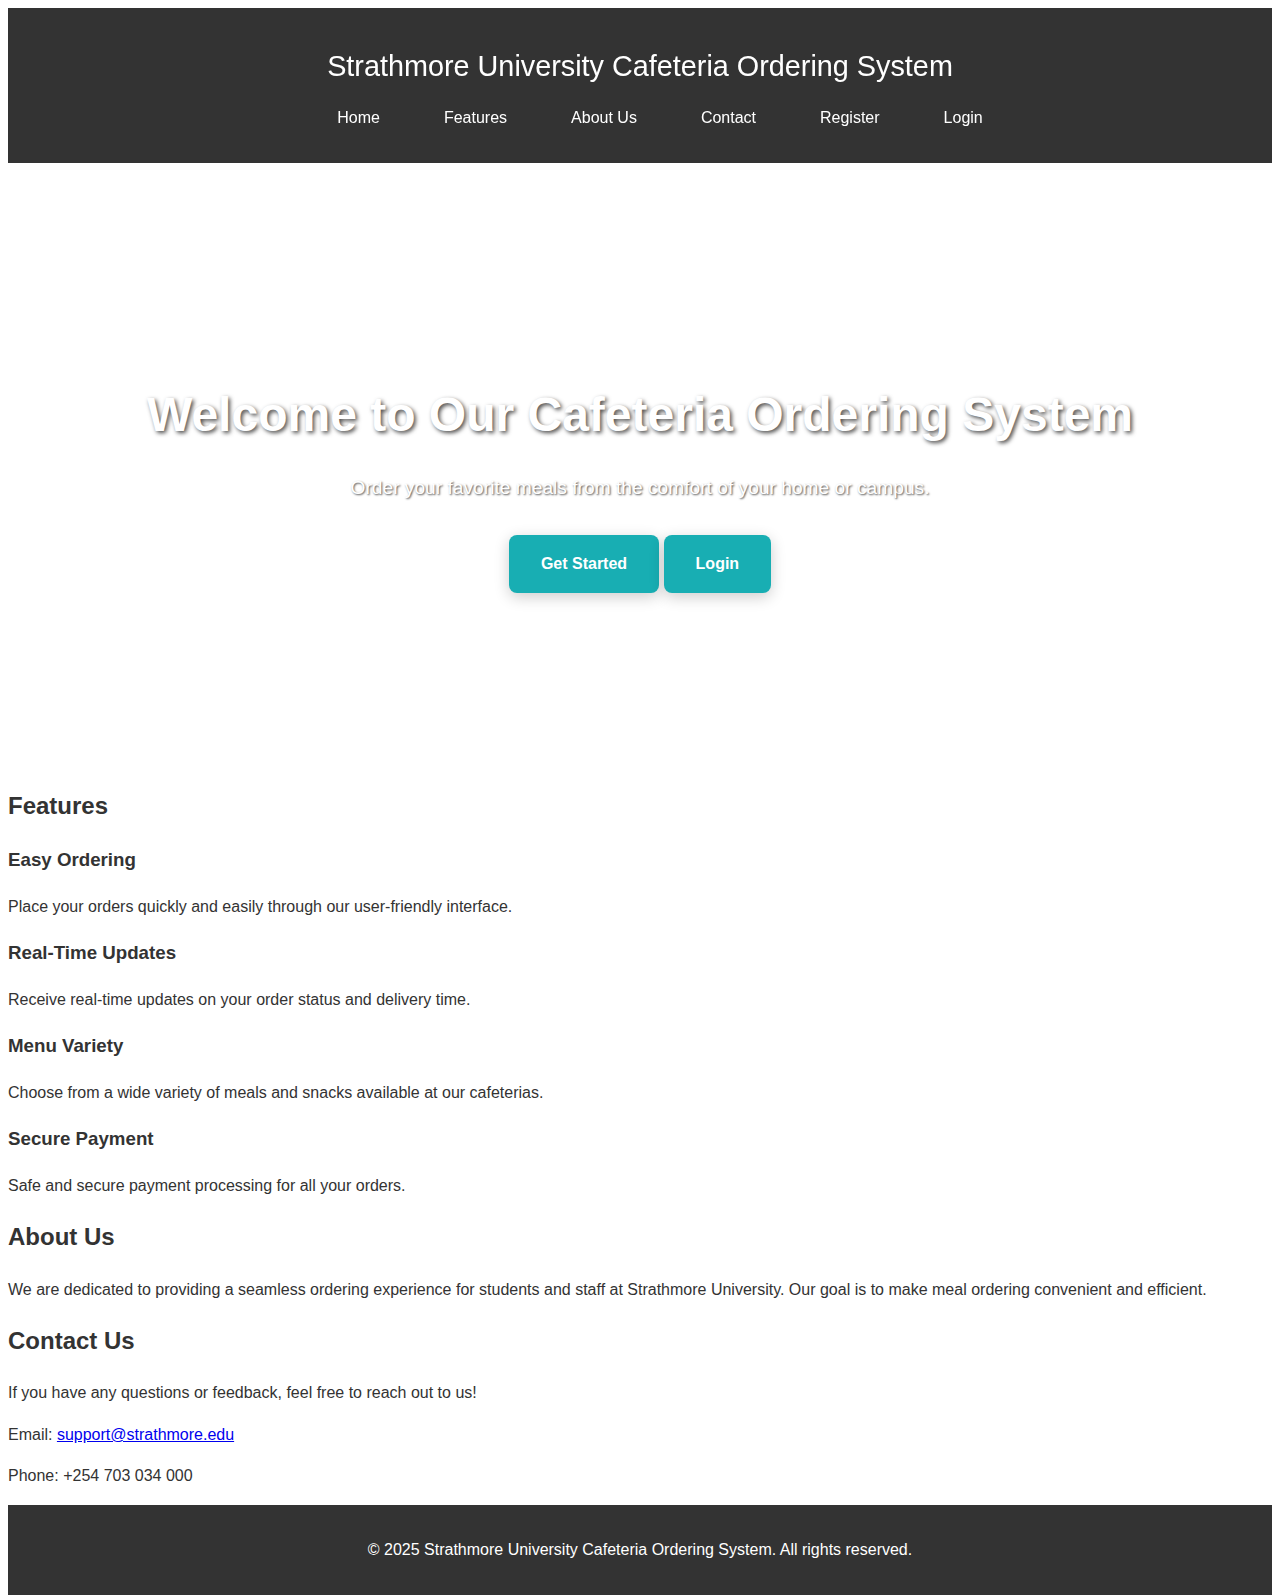
<file: index.html>
<!DOCTYPE html>
<html lang="en">
<head>
    <meta charset="UTF-8">
    <meta name="viewport" content="width=device-width, initial-scale=1.0">
    <title>Strathmore University Cafeteria Ordering System</title>
    <link rel="stylesheet" href="styles.css">
</head>
<body>
    <header class="main-header">
        <h1>Strathmore University Cafeteria Ordering System</h1>
        <nav>
            <ul>
                <li><a href="index.html">Home</a></li>
                <li><a href="#features">Features</a></li>
                <li><a href="#about">About Us</a></li>
                <li><a href="#contact">Contact</a></li>
                <li><a href="registration.html">Register</a></li>
                <li><a href="login.html">Login</a></li>
            </ul>
        </nav>
    </header>

    <main>
        <section class="hero">
            <div class="hero-content">
                <h2>Welcome to Our Cafeteria Ordering System</h2>
                <p>Order your favorite meals from the comfort of your home or campus.</p>
                <div class="cta-buttons">
                    <a href="registration.html" class="cta-button">Get Started</a>
                    <a href="login.html" class="cta-button secondary">Login</a>
                </div>
            </div>
        </section>

        <section id="features" class="features">
            <h2>Features</h2>
            <div class="features-grid">
                <div class="feature">
                    <h3>Easy Ordering</h3>
                    <p>Place your orders quickly and easily through our user-friendly interface.</p>
                </div>
                <div class="feature">
                    <h3>Real-Time Updates</h3>
                    <p>Receive real-time updates on your order status and delivery time.</p>
                </div>
                <div class="feature">
                    <h3>Menu Variety</h3>
                    <p>Choose from a wide variety of meals and snacks available at our cafeterias.</p>
                </div>
                <div class="feature">
                    <h3>Secure Payment</h3>
                    <p>Safe and secure payment processing for all your orders.</p>
                </div>
            </div>
        </section>

        <section id="about" class="about">
            <h2>About Us</h2>
            <p>We are dedicated to providing a seamless ordering experience for students and staff at Strathmore University. Our goal is to make meal ordering convenient and efficient.</p>
        </section>

        <section id="contact" class="contact">
            <h2>Contact Us</h2>
            <p>If you have any questions or feedback, feel free to reach out to us!</p>
            <p>Email: <a href="mailto:support@strathmore.edu">support@strathmore.edu</a></p>
            <p>Phone: +254 703 034 000</p>
        </section>
    </main>

    <footer class="main-footer">
        <p>&copy; 2025 Strathmore University Cafeteria Ordering System. All rights reserved.</p>
    </footer>
</body>
</html>
</file>
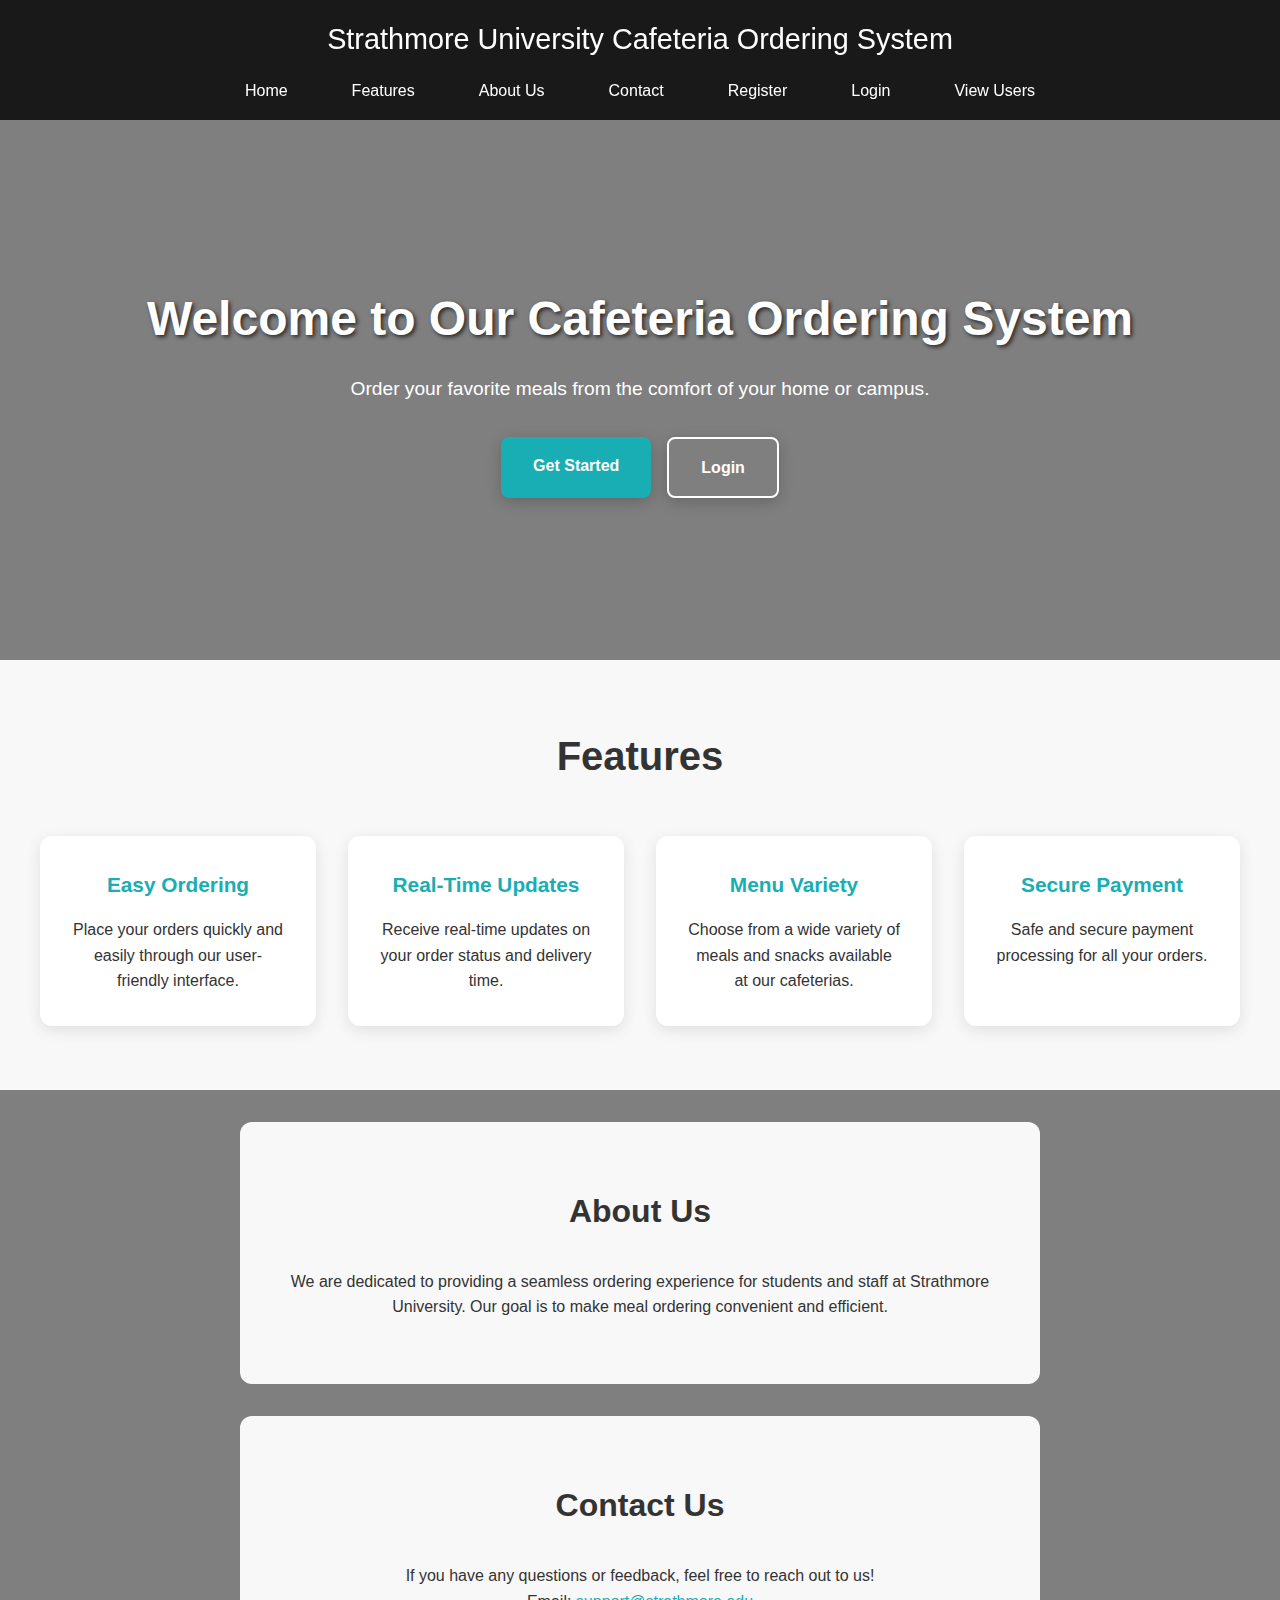
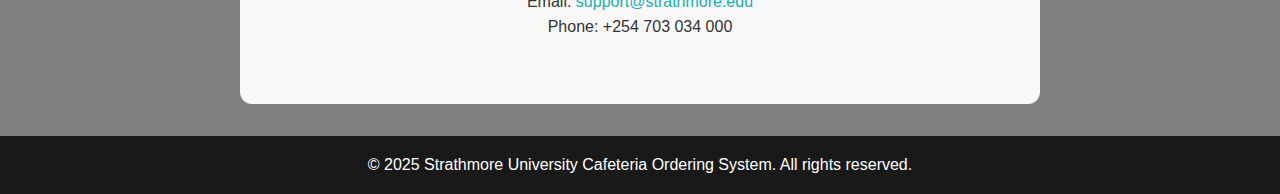
<file: strath/index.html>
<!DOCTYPE html>
<html lang="en">
<head>
    <meta charset="UTF-8">
    <meta name="viewport" content="width=device-width, initial-scale=1.0">
    <title>Strathmore University Cafeteria Ordering System</title>
    <link rel="stylesheet" href="styles.css">
</head>
<body>
    <header class="main-header">
        <h1>Strathmore University Cafeteria Ordering System</h1>
        <nav>
            <ul>
                <li><a href="index.html">Home</a></li>
                <li><a href="#features">Features</a></li>
                <li><a href="#about">About Us</a></li>
                <li><a href="#contact">Contact</a></li>
                <li><a href="registration.html">Register</a></li>
                <li><a href="login.html">Login</a></li>
                <li><a href="view_users.php">View Users</a></li>
            </ul>
        </nav>
    </header>

    <main>
        <section class="hero">
            <div class="hero-content">
                <h2>Welcome to Our Cafeteria Ordering System</h2>
                <p>Order your favorite meals from the comfort of your home or campus.</p>
                <div class="cta-buttons">
                    <a href="registration.html" class="cta-button">Get Started</a>
                    <a href="login.html" class="cta-button secondary">Login</a>
                </div>
            </div>
        </section>

        <section id="features" class="features">
            <h2>Features</h2>
            <div class="features-grid">
                <div class="feature">
                    <h3>Easy Ordering</h3>
                    <p>Place your orders quickly and easily through our user-friendly interface.</p>
                </div>
                <div class="feature">
                    <h3>Real-Time Updates</h3>
                    <p>Receive real-time updates on your order status and delivery time.</p>
                </div>
                <div class="feature">
                    <h3>Menu Variety</h3>
                    <p>Choose from a wide variety of meals and snacks available at our cafeterias.</p>
                </div>
                <div class="feature">
                    <h3>Secure Payment</h3>
                    <p>Safe and secure payment processing for all your orders.</p>
                </div>
            </div>
        </section>

        <section id="about" class="about">
            <h2>About Us</h2>
            <p>We are dedicated to providing a seamless ordering experience for students and staff at Strathmore University. Our goal is to make meal ordering convenient and efficient.</p>
        </section>

        <section id="contact" class="contact">
            <h2>Contact Us</h2>
            <p>If you have any questions or feedback, feel free to reach out to us!</p>
            <p>Email: <a href="mailto:support@strathmore.edu">support@strathmore.edu</a></p>
            <p>Phone: +254 703 034 000</p>
        </section>
    </main>

    <footer class="main-footer">
        <p>&copy; 2025 Strathmore University Cafeteria Ordering System. All rights reserved.</p>
    </footer>
</body>
</html>
</file>
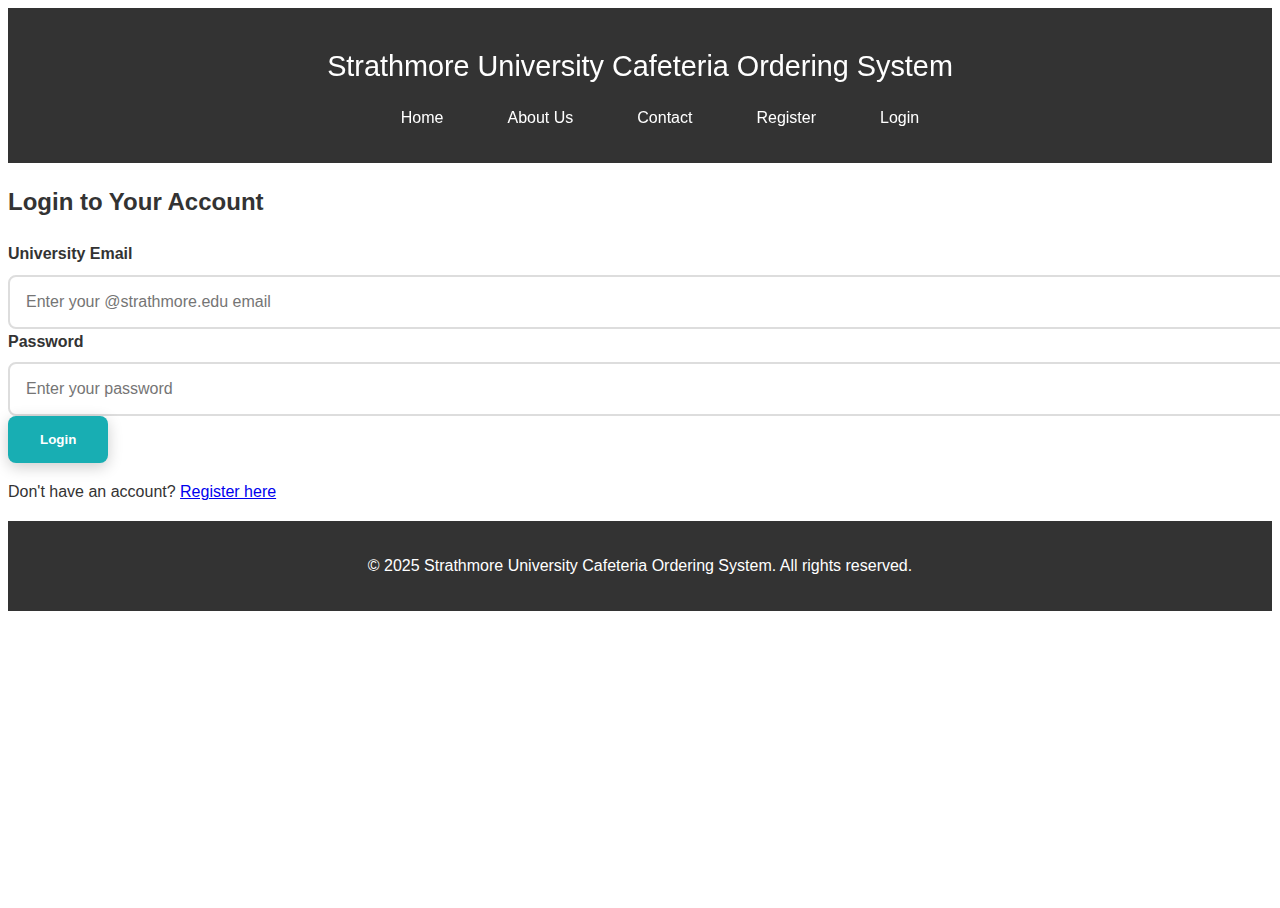
<file: login.html>
<!DOCTYPE html>
<html lang="en">
<head>
    <meta charset="UTF-8">
    <meta name="viewport" content="width=device-width, initial-scale=1.0">
    <title>Login - Strathmore University</title>
    <link rel="stylesheet" href="styles.css">
</head>
<body>
    <header class="main-header">
        <h1>Strathmore University Cafeteria Ordering System</h1>
        <nav>
            <ul>
                <li><a href="index.html">Home</a></li>
                <li><a href="index.html#about">About Us</a></li>
                <li><a href="index.html#contact">Contact</a></li>
                <li><a href="registration.html">Register</a></li>
                <li><a href="login.html">Login</a></li>
            </ul>
        </nav>
    </header>
    
    <main class="registration-container">
        <form class="registration-form" method="POST" action="process_login.php">
            <h2>Login to Your Account</h2>
            
            <div class="form-group">
                <label for="email">University Email</label>
                <input type="email" id="email" name="email" required placeholder="Enter your @strathmore.edu email">
            </div>
            
            <div class="form-group">
                <label for="password">Password</label>
                <input type="password" id="password" name="password" required placeholder="Enter your password">
            </div>
            
            <button type="submit" class="submit-btn">Login</button>
            
            <p class="login-link">Don't have an account? <a href="registration.html">Register here</a></p>
        </form>
    </main>
    
    <footer class="main-footer">
        <p>&copy; 2025 Strathmore University Cafeteria Ordering System. All rights reserved.</p>
    </footer>
</body>
</html>
</file>
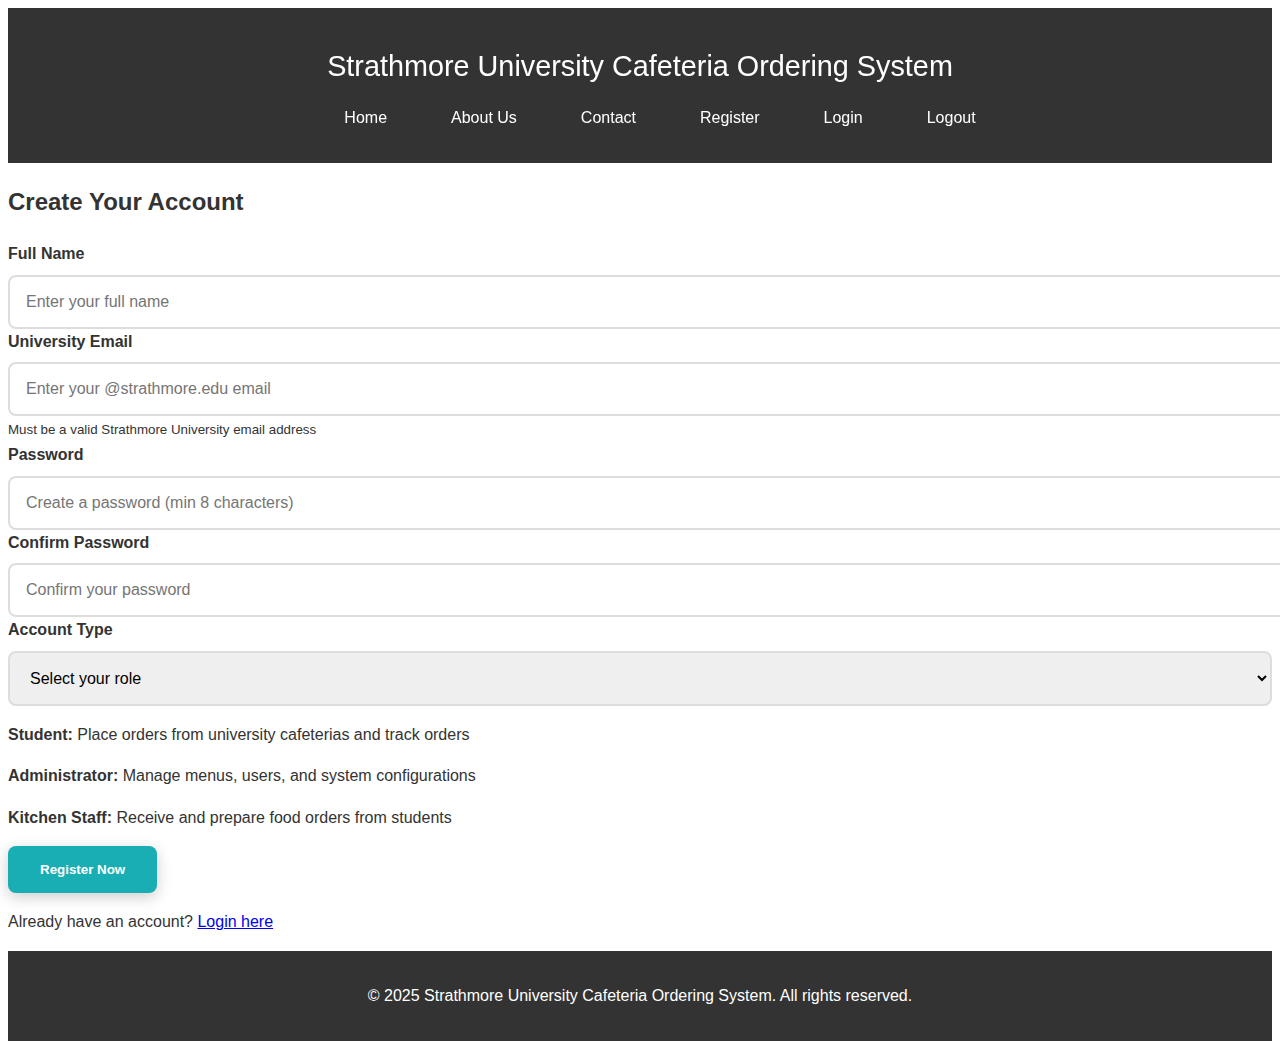
<file: registration.html>
<!DOCTYPE html>
<html lang="en">
<head>
    <meta charset="UTF-8">
    <meta name="viewport" content="width=device-width, initial-scale=1.0">
    <title>Registration - Strathmore University</title>
    <link rel="stylesheet" href="styles.css">
</head>
<body>
    <header class="main-header">
        <h1>Strathmore University Cafeteria Ordering System</h1>
        <nav>
            <ul>
                <li><a href="index.html">Home</a></li>
                <li><a href="index.html#about">About Us</a></li>
                <li><a href="index.html#contact">Contact</a></li>
                <li><a href="registration.html">Register</a></li>
                <li><a href="login.html">Login</a></li>
                <li><a href="logout.php">Logout</a></li>

            </ul>
        </nav>
    </header>
    
    <main class="registration-container">
        <form id="registration-form" class="registration-form" method="POST" action="process_register.php">
            <h2>Create Your Account</h2>
            
            <div class="form-group">
                <label for="fullname">Full Name</label>
                <input type="text" id="fullname" name="fullname" required placeholder="Enter your full name">
            </div>
            
            <div class="form-group">
                <label for="email">University Email</label>
                <input type="email" id="email" name="email" required placeholder="Enter your @strathmore.edu email">
                <small>Must be a valid Strathmore University email address</small>
            </div>
            
            <div class="form-group">
                <label for="password">Password</label>
                <input type="password" id="password" name="password" required placeholder="Create a password (min 8 characters)">
            </div>
            
            <div class="form-group">
                <label for="confirm-password">Confirm Password</label>
                <input type="password" id="confirm-password" name="confirm-password" required placeholder="Confirm your password">
            </div>
            
            <div class="form-group">
                <label for="role">Account Type</label>
                <select id="role" name="role" required>
                    <option value="">Select your role</option>
                    <option value="student">Student (Place food orders)</option>
                    <option value="admin">Administrator (Manage system settings)</option>
                    <option value="kitchen">Kitchen Staff (Process food orders)</option>
                </select>
                <div class="role-description">
                    <p><strong>Student:</strong> Place orders from university cafeterias and track orders</p>
                    <p><strong>Administrator:</strong> Manage menus, users, and system configurations</p>
                    <p><strong>Kitchen Staff:</strong> Receive and prepare food orders from students</p>
                </div>
            </div>
            
            <button type="submit" class="submit-btn">Register Now</button>
            
            <p class="login-link">Already have an account? <a href="login.html">Login here</a></p>
        </form>
    </main>
    
    <footer class="main-footer">
        <p>&copy; 2025 Strathmore University Cafeteria Ordering System. All rights reserved.</p>
    </footer>

    <script>
        // Client-side validation
        document.getElementById('registration-form').addEventListener('submit', function(e) {
            const password = document.getElementById('password').value;
            const confirmPassword = document.getElementById('confirm-password').value;
            const email = document.getElementById('email').value;
            
            if (password !== confirmPassword) {
                e.preventDefault();
                alert('Passwords do not match!');
                return;
            }
            
            if (password.length < 8) {
                e.preventDefault();
                alert('Password must be at least 8 characters long!');
                return;
            }
            
            if (!email.endsWith('@strathmore.edu')) {
                e.preventDefault();
                alert('Please use a valid Strathmore University email address!');
                return;
            }
        });
    </script>
</body>
</html>
</file>
<file: strath/styles.css>
* {
    margin: 0;
    padding: 0;
    box-sizing: border-box;
}

body {
    background: linear-gradient(rgba(0, 0, 0, 0.5), rgba(0, 0, 0, 0.5)), 
                url('https://images.unsplash.com/photo-1543353071-087092ec393a?ixlib=rb-4.1.0&q=85&fm=jpg&crop=entropy&cs=srgb&dl=ella-olsson-yb6bm_66Jdk-unsplash.jpg') no-repeat center fixed;
    background-size: cover;
    margin: 0;
    font-family: 'Segoe UI', Tahoma, Geneva, Verdana, sans-serif;
    line-height: 1.6;
    color: #333;
}

/* Header Styles */
.main-header {
    background: rgba(0, 0, 0, 0.8);
    color: white;
    padding: 1rem 0;
    position: sticky;
    top: 0;
    z-index: 1000;
}

.main-header h1 {
    text-align: center;
    font-size: 1.8rem;
    font-weight: 300;
    margin-bottom: 1rem;
}

.main-header nav ul {
    list-style: none;
    display: flex;
    justify-content: center;
    flex-wrap: wrap;
    gap: 2rem;
}

.main-header nav a {
    color: white;
    text-decoration: none;
    padding: 0.5rem 1rem;
    border-radius: 4px;
    transition: background-color 0.3s;
}

.main-header nav a:hover {
    background-color: rgba(255, 255, 255, 0.2);
}

/* Hero Section */
.hero {
    display: flex;
    align-items: center;
    justify-content: center;
    min-height: 60vh;
    text-align: center;
    color: white;
    padding: 2rem;
}

.hero-content h2 {
    font-size: 3rem;
    margin-bottom: 1rem;
    text-shadow: 2px 2px 4px rgba(0, 0, 0, 0.7);
}

.hero-content p {
    font-size: 1.2rem;
    margin-bottom: 2rem;
    ext-shadow: 1px 1px 2px rgba(0, 0, 0, 0.7);
}

.cta-buttons {
    display: flex;
    gap: 1rem;
    justify-content: center;
    flex-wrap: wrap;
}

.cta-button {
    display: inline-block;
    padding: 1rem 2rem;
    background: #18aeb3;
    color: white;
    text-decoration: none;
    border-radius: 8px;
    font-weight: bold;
    transition: all 0.3s;
    box-shadow: 0 4px 15px rgba(0, 0, 0, 0.2);
}

.cta-button:hover {
    background: #ff5252;
    transform: translateY(-2px);
    box-shadow: 0 6px 20px rgba(0, 0, 0, 0.3);
}

.cta-button.secondary {
    background: transparent;
    border: 2px solid white;
}

.cta-button.secondary:hover {
    background: white;
    color: #333;
}

/* Features Section */
.features {
    background: rgba(255, 255, 255, 0.95);
    padding: 4rem 2rem;
    text-align: center;
}

.features h2 {
    font-size: 2.5rem;
    margin-bottom: 3rem;
    color: #333;
}

.features-grid {
    display: grid;
    grid-template-columns: repeat(auto-fit, minmax(250px, 1fr));
    gap: 2rem;
    max-width: 1200px;
    margin: 0 auto;
}

.feature {
    background: white;
    padding: 2rem;
    border-radius: 12px;
    box-shadow: 0 4px 15px rgba(0, 0, 0, 0.1);
    transition: transform 0.3s;
}

.feature:hover {
    transform: translateY(-5px);
}

.feature h3 {
    color: #18aeb3;
    margin-bottom: 1rem;
    font-size: 1.3rem;
}

/* About and Contact Sections */
.about, .contact {
    background: rgba(255, 255, 255, 0.95);
    padding: 4rem 2rem;
    text-align: center;
    max-width: 800px;
    margin: 2rem auto;
    border-radius: 12px;
}

.about h2, .contact h2 {
    color: #333;
    margin-bottom: 2rem;
    font-size: 2rem;
}

.contact a {
    color: #18aeb3;
    text-decoration: none;
}

.contact a:hover {
    text-decoration: underline;
}

/* Registration Form Styles */
.registration-container {
    display: flex;
    justify-content: center;
    align-items: center;
    min-height: calc(100vh - 140px);
    padding: 2rem;
}

.registration-form {
    background: rgba(255, 255, 255, 0.95);
    padding: 3rem;
    border-radius: 12px;
    box-shadow: 0 8px 30px rgba(0, 0, 0, 0.2);
    width: 100%;
    max-width: 500px;
}

.registration-form h2 {
    text-align: center;
    margin-bottom: 2rem;
    color: #333;
    font-size: 2rem;
}

.form-group {
    margin-bottom: 1.5rem;
}

.form-group label {
    display: block;
    margin-bottom: 0.5rem;
    font-weight: bold;
    color: #333;
}

.form-group input,
.form-group select {
    width: 100%;
    padding: 1rem;
    border: 2px solid #ddd;
    border-radius: 8px;
    font-size: 1rem;
    transition: border-color 0.3s;
}

.form-group input:focus,
.form-group select:focus {
    outline: none;
    border-color: #18aeb3;
    background: rgba(255, 255, 255, 0.9);
}

.form-group small {
    display: block;
    margin-top: 0.25rem;
    color: #666;
    font-size: 0.9rem;
}

.role-description {
    margin-top: 0.5rem;
    padding: 1rem;
    background: rgba(24, 174, 179, 0.1);
    border-radius: 8px;
    font-size: 0.9rem;
    color: #555;
}

.role-description p {
    margin-bottom: 0.5rem;
}

.submit-btn {
    width: 100%;
    padding: 1rem;
    background: #18aeb3;
    color: white;
    border: none;
    border-radius: 8px;
    font-size: 1.1rem;
    font-weight: bold;
    cursor: pointer;
    transition: all 0.3s;
}

.submit-btn:hover {
    background: #ff5252;
    transform: translateY(-2px);
    box-shadow: 0 4px 15px rgba(0, 0, 0, 0.2);
}

.login-link {
    text-align: center;
    margin-top: 1.5rem;
}

.login-link a {
    color: #18aeb3;
    text-decoration: none;
    font-weight: bold;
}

.login-link a:hover {
    text-decoration: underline;
}

/* Users Table Styles */
.users-table {
    width: 100%;
    border-collapse: collapse;
    margin: 20px 0;
    background: rgba(255, 255, 255, 0.95);
    border-radius: 8px;
    overflow: hidden;
    box-shadow: 0 4px 15px rgba(0, 0, 0, 0.1);
}

.users-table th,
.users-table td {
    padding: 15px;
    text-align: left;
    border-bottom: 1px solid #ddd;
}

.users-table th {
    background-color: #18aeb3;
    color: white;
    font-weight: bold;
}

.users-table tr:hover {
    background-color: rgba(24, 174, 179, 0.1);
}

.container {
    max-width: 1200px;
    margin: 0 auto;
    padding: 2rem;
    background: rgba(255, 255, 255, 0.95);
    border-radius: 12px;
    margin-top: 2rem;
    margin-bottom: 2rem;
}

.user-count {
    margin-bottom: 20px;
    font-weight: bold;
    font-size: 1.2rem;
    color: #333;
}

.role-student {
    color: #18aeb3;
    font-weight: bold;
}

.role-admin {
    color: #ff5252;
    font-weight: bold;
}

.role-kitchen {
    color: #ff9800;
    font-weight: bold;
}

/* Message Styles */
.success {
    background: #d4edda;
    color: #155724;
    padding: 1rem;
    border-radius: 8px;
    margin: 1rem 0;
    border: 1px solid #c3e6cb;
}

.error {
    background: #f8d7da;
    color: #721c24;
    padding: 1rem;
    border-radius: 8px;
    margin: 1rem 0;
    border: 1px solid #f5c6cb;
}

/* Footer */
.main-footer {
    background: rgba(0, 0, 0, 0.8);
    color: white;
    text-align: center;
    padding: 1rem;
    margin-top: auto;
}

/* Responsive Design */
@media (max-width: 768px) {
    .hero-content h2 {
        font-size: 2rem;
    }
    
    .main-header nav ul {
        gap: 1rem;
    }
    
    .registration-form {
        padding: 2rem;
        margin: 1rem;
    }
    
    .features-grid {
        grid-template-columns: 1fr;
    }
    
    .cta-buttons {
        flex-direction: column;
        align-items: center;
    }
}

@media (max-width: 480px) {
    .main-header h1 {
        font-size: 1.4rem;
    }
    
    .main-header nav ul {
        flex-direction: column;
        gap: 0.5rem;
    }
    
    .hero-content h2 {
        font-size: 1.8rem;
    }
    
    .registration-form {
        padding: 1.5rem;
    }
    
    .users-table {
        font-size: 0.9rem;
    }
    
    .users-table th,
    .users-table td {
        padding: 10px 8px;
    }
}
</file>
<file: styles.css>
<<<<<<< HEAD
/* Reset and base styles */
* {
  margin: 0;
  padding: 0;
  box-sizing: border-box;
}

body, html {
  height: 100%;
  font-family: 'Segoe UI', Tahoma, Geneva, Verdana, sans-serif;
  line-height: 1.6;
  color: #333;
  background: url('https://images.unsplash.com/photo-1543353071-087092ec393a?ixlib=rb-4.1.0&q=85&fm=jpg&crop=entropy&cs=srgb&dl=ella-olsson-yb6bm_66Jdk-unsplash.jpg') no-repeat center center fixed;
  background-size: cover;
}

/*footer*/
.main-footer {
    background: rgba(0, 0, 0, 0.8);
    color: white;
    text-align: center;
    padding: 1rem;
    margin-top: auto;
}


/* Header */
.main-header {
  background: rgba(0, 0, 0, 0.8);
  color: white;
  padding: 1rem 0;
  position: sticky;
  top: 0;
  z-index: 1000;
  text-align: center;
}

.main-header h1 {
  font-size: 1.8rem;
  font-weight: 300;
  margin-bottom: 1rem;
}

.main-header nav ul {
  list-style: none;
  display: flex;
  justify-content: center;
  flex-wrap: wrap;
  gap: 2rem;
}

.main-header nav a {
  color: white;
  text-decoration: none;
  padding: 0.5rem 1rem;
  border-radius: 4px;
  transition: background-color 0.3s;
}

.main-header nav a:hover {
  background-color: rgba(255, 255, 255, 0.2);
}

/* Hero Section */
.hero {
  display: flex;
  align-items: center;
  justify-content: center;
  min-height: 60vh;
  text-align: center;
  color: white;
  padding: 2rem;
}

.hero-content h2 {
  font-size: 3rem;
  margin-bottom: 1rem;
  text-shadow: 2px 2px 4px rgba(0, 0, 0, 0.7);
}

.hero-content p {
  font-size: 1.2rem;
  margin-bottom: 2rem;
  text-shadow: 1px 1px 2px rgba(0, 0, 0, 0.7);
}

/* Buttons */
.cta-button, .back-button, .submit-btn {
  display: inline-block;
  padding: 1rem 2rem;
  border-radius: 8px;
  font-weight: bold;
  transition: all 0.3s;
  text-decoration: none;
  color: white;
  cursor: pointer;
  border: none;
}

.cta-button, .submit-btn {
  background: #18aeb3;
  box-shadow: 0 4px 15px rgba(0, 0, 0, 0.2);
}

.cta-button:hover, .submit-btn:hover {
  background: #ff5252;
  transform: translateY(-2px);
}

.back-button {
  background: #3498db;
  padding: 10px 20px;
  border-radius: 5px;
}

.back-button:hover {
  background: #2c80b4;
}

/* Sections */
.section, .container {
  background: rgba(255, 255, 255, 0.95);
  padding: 4rem 2rem;
  border-radius: 12px;
  max-width: 1200px;
  margin: 2rem auto;
}

/* Tables */
table {
  width: 100%;
  border-collapse: collapse;
  margin-bottom: 1.5rem;
}

th, td {
  padding: 12px 15px;
  border: 1px solid #ddd;
  text-align: left;
}

th {
  background-color: #18aeb3;
  color: white;
}

tr:nth-child(even) {
  background-color: #f2f2f2;
}

tr:hover {
  background-color: #eaf2f8;
}

/* Forms */
.form-group label {
  display: block;
  margin-bottom: 0.5rem;
  font-weight: bold;
}

.form-group input, .form-group select {
  width: 100%;
  padding: 1rem;
  border: 2px solid #ddd;
  border-radius: 8px;
  font-size: 1rem;
  transition: border-color 0.3s;
}

.form-group input:focus, .form-group select:focus {
  border-color: #18aeb3;
  background: rgba(255, 255, 255, 0.9);
  outline: none;
}

/* Messages */
.success {
  background: #d4edda;
  color: #155724;
  border: 1px solid #c3e6cb;
  padding: 1rem;
  border-radius: 8px;
  margin: 1rem 0;
}

.error {
  background: #f8d7da;
  color: #721c24;
  border: 1px solid #f5c6cb;
  padding: 1rem;
  border-radius: 8px;
  margin: 1rem 0;
}

/* Splash Screen */
#loader-wrapper {
  position: fixed;
  top: 0; left: 0;
  width: 100%; height: 100%;
  background: rgba(0, 0, 0, 0.8);
  display: flex;
  justify-content: center;
  align-items: center;
  z-index: 1000;
}

.loader {
  border: 10px solid #f3f3f3;
  border-top: 10px solid #ff3d00;
  border-radius: 50%;
  width: 70px; height: 70px;
  animation: spin 1s linear infinite;
}

@keyframes spin {
  0% { transform: rotate(0deg); }
  100% { transform: rotate(360deg); }
}

.splash-content {
  display: flex;
  flex-direction: column;
  justify-content: center;
  align-items: center;
  height: 100vh;
  text-align: center;
  background: rgba(0, 0, 0, 0.4);
}

.splash-content h1 {
  font-size: 3rem;
  margin-bottom: 1rem;
  text-shadow: 2px 2px 5px #000;
}

.splash-content p {
  font-size: 1.2rem;
  max-width: 600px;
  margin: 0 auto;
  text-shadow: 1px 1px 3px #000;
}

/* Media Queries */
@media (max-width: 768px) {
  .hero-content h2 {
    font-size: 2rem;
  }

  .main-header nav ul {
    gap: 1rem;
  }

  .section, .container {
    padding: 2rem;
    margin: 1rem;
  }

  .cta-buttons {
    flex-direction: column;
    align-items: center;
  }
}

@media (max-width: 480px) {
  .main-header h1 {
    font-size: 1.4rem;
  }

  .main-header nav ul {
    flex-direction: column;
    gap: 0.5rem;
  }

  .hero-content h2 {
    font-size: 1.8rem;
  }

  table {
    font-size: 0.9rem;
  }

  th, td {
    padding: 10px 8px;
  }
}
=======
/* Centered form container */
.centered-form {
  max-width: 800px;
  margin: 4rem auto;
  background: rgba(255, 255, 255, 0.95);
  padding: 2rem;
  border-radius: 16px;
  box-shadow: 0 8px 24px rgba(0, 0, 0, 0.15);
  text-align: center;
}

/* Title */
.centered-form h2 {
  font-size: 2rem;
  margin-bottom: 1.5rem;
  color: #333;
}

/* Form groups */
.centered-form .form-group {
  margin-bottom: 1.5rem;
  text-align: left;
}

.centered-form label {
  display: block;
  margin-bottom: 0.5rem;
  font-weight: 600;
  color: #333;
}

/* Inputs & selects */
.centered-form select,
.centered-form input[type="number"] {
  width: 100%;
  padding: 0.75rem;
  border: 1px solid #ccc;
  border-radius: 8px;
  font-size: 1rem;
  background: #fdfdfd;
  box-shadow: inset 0 1px 3px rgba(0, 0, 0, 0.05);
}

/* Submit button */
.centered-form .submit-btn {
  background: #00796b;
  color: #fff;
  padding: 0.75rem 1.5rem;
  border: none;
  border-radius: 8px;
  font-size: 1rem;
  cursor: pointer;
  transition: background 0.3s;
}

.centered-form .submit-btn:hover {
  background: #005f56;
}

/* Back button */
.centered-form .back-button {
  display: inline-block;
  margin-top: 1rem;
  text-decoration: none;
  background: #607d8b;
  color: #fff;
  padding: 0.5rem 1rem;
  border-radius: 6px;
  transition: background 0.3s;
}

.centered-form .back-button:hover {
  background: #455a64;
}

/* Message styles */
.success, .error {
  margin-bottom: 1.5rem;
  padding: 1rem;
  border-radius: 8px;
  text-align: left;
}

.success {
  background: #e8f5e9;
  color: #2e7d32;
  border: 1px solid #c8e6c9;
}

.error {
  background: #ffebee;
  color: #c62828;
  border: 1px solid #ffcdd2;
}
/* Center & style the orders table container */
/* orders-table styling */
.orders-table {
  width: 100%;
  border-collapse: collapse;
  margin-top: 1.5rem;
  background: #fff;
  box-shadow: 0 4px 12px rgba(0,0,0,0.1);
  border-radius: 8px;
  overflow: hidden;
  position: relative;
}

.orders-table thead th {
  background: #00796b;
  color: #fff;
  padding: 0.75rem 1rem;
  text-transform: uppercase;
}
.orders-table tbody td {
  padding: 0.75rem 1rem;
  background: #fdfdfd;
  border-bottom: 1px solid #e0e0e0;
}
.orders-table tbody tr:nth-child(even) td {
  background: #f5f5f5;
}
.orders-table tbody tr:hover td {
  background: #e8f5e9;
}
/* status and button colors… */
>>>>>>> 3aba2fb0a28d917d1689891444b4ba87943182fe
</file>
